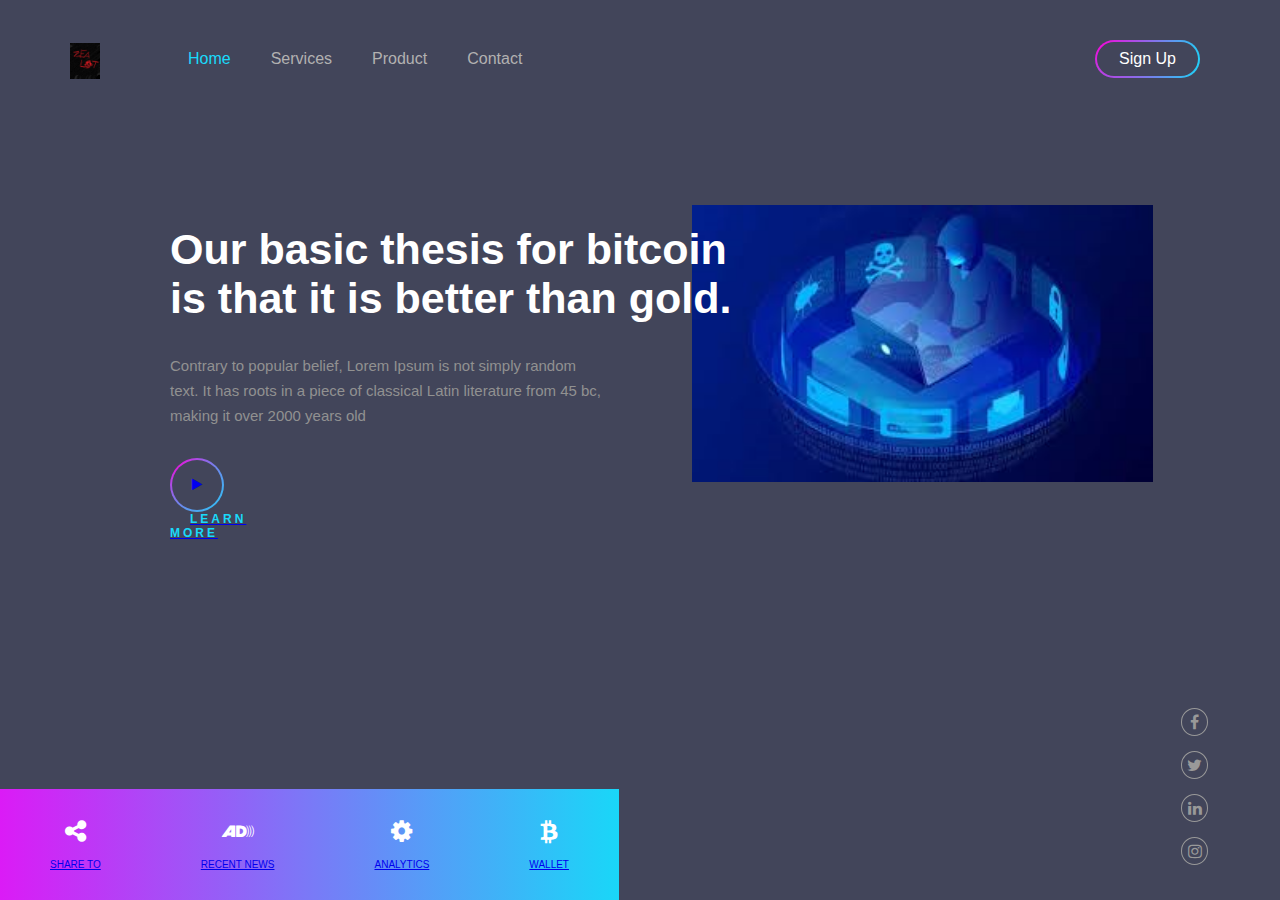
<file: Demo-Site.html>
<html>
    <head>
        <title>Crypto Currency Web App - Easy Tutorials</title>
        <link href="style.css" rel="stylesheet">
        <link href="https://stackpath.bootstrapcdn.com/font-awesome/4.7.0/css/font-awesome.min.css" rel="stylesheet">

    </head>
    <body>
        <div class="container">
            <div class="menu">
                <ul>
                    <li class="logo "><img src="Untitled.png"></li>
                    <li class="active">Home</li>
                    <li>Services</li>
                    <li>Product</li>
                    <li>Contact</li>
                    <li><a href="#" class="signup-btn"><span>Sign Up</span></a></li>
                </ul>
            </div>
            <div class="banner">
                <div class="app-text">
                    <h1>Our basic thesis for bitcoin<br> is that it is better than gold.</h1>
                    <p>Contrary to popular belief, Lorem Ipsum is not simply random<br> text. It has roots in a piece of classical Latin literature from 45 bc, <br>making it over 2000 years old</p>
                        <div class="play-btn">
                            <a href="https://bitcoin.org/en/" target="_blank">
                            <div class="play-btn-inner">
                               <i class="fa fa-play" aria-hidden="true"></i>
                            </div>
                            <small><b>LEARN MORE</b></small>
                            </a>
                        </div>
                </div>
                <div class="app-picture">
                    <img src="untitled2.png" alt="What">
                </div>
            </div>
            <div class="quick-links">
                <ul>
                    <li><a href="https://www.gmail.com" target="_blank"><i class="fa fa-share-alt" aria-hidden="true"></i><p>SHARE TO</a></p></li>
                    <li><a href="https://news.bitcoin.com/"target="_blank"><i class="fa fa-audio-description" aria-hidden="true"></i><p>RECENT NEWS</a></p></li>
                    <li><a href="https://www.fxstreet.com/cryptocurrencies/bitcoin" target="_blank"><i class="fa fa-cog" aria-hidden="true"></i><p>ANALYTICS</a></p></li>
                    <li><a href="https://cash.app/" target="_blank"><i class="fa fa-btc" aria-hidden="true"></i><p>WALLET</a></p></li>
                </ul>
            </div>
            <div class="social-icons">
                <ul>
                    <li><a href="https://www.facebook.com" target="_blank"><i class="fa fa-facebook"></i></a></li>
                    <li><a href="https://twitter.com" target="_blank"><i class="fa fa-twitter"></i></a></li>
                    <li><a href="https://www.linkedin.com" target="_blank"><i class="fa fa-Linkedin"></i></a></li>
                    <li><a href="https://www.instagram.com" target="_blank"><i class="fa fa-instagram"></i></a></li>
                </ul>
            </div>
        </div>
    </body>
</html>
</file>
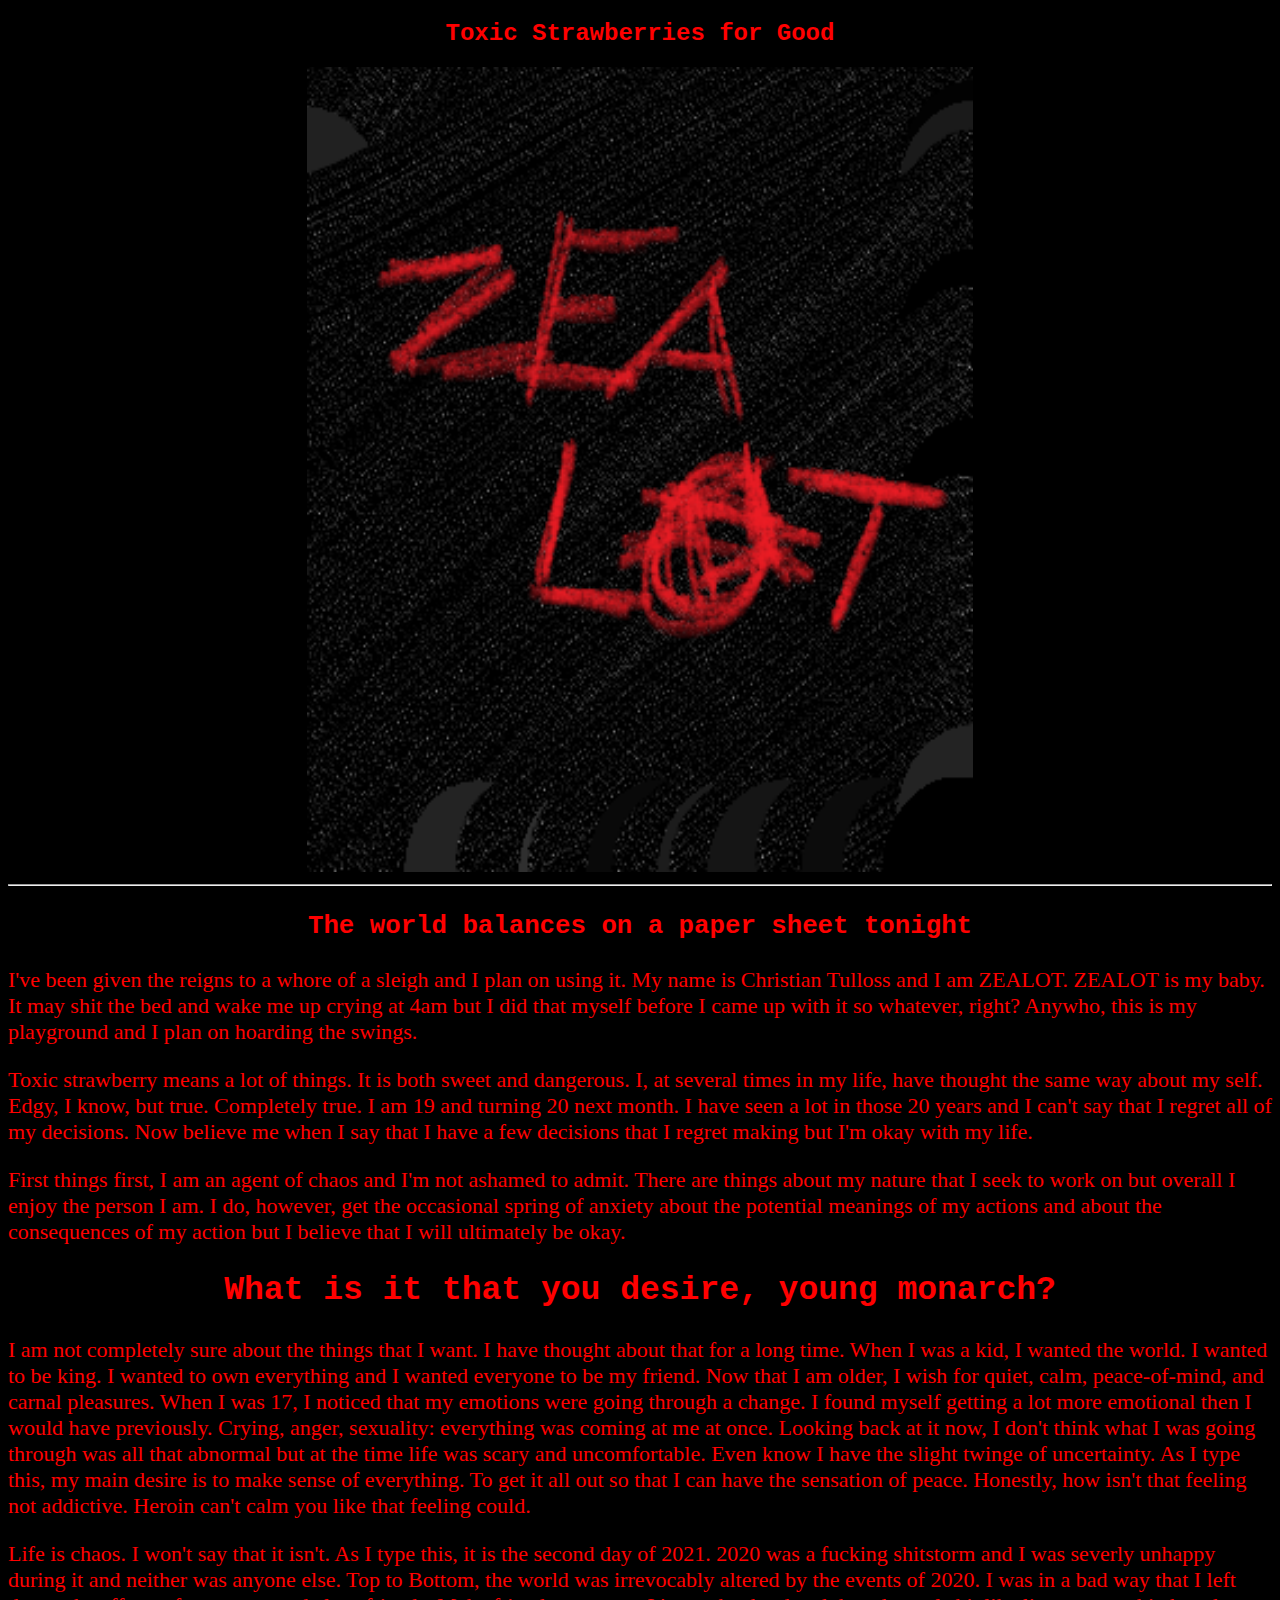
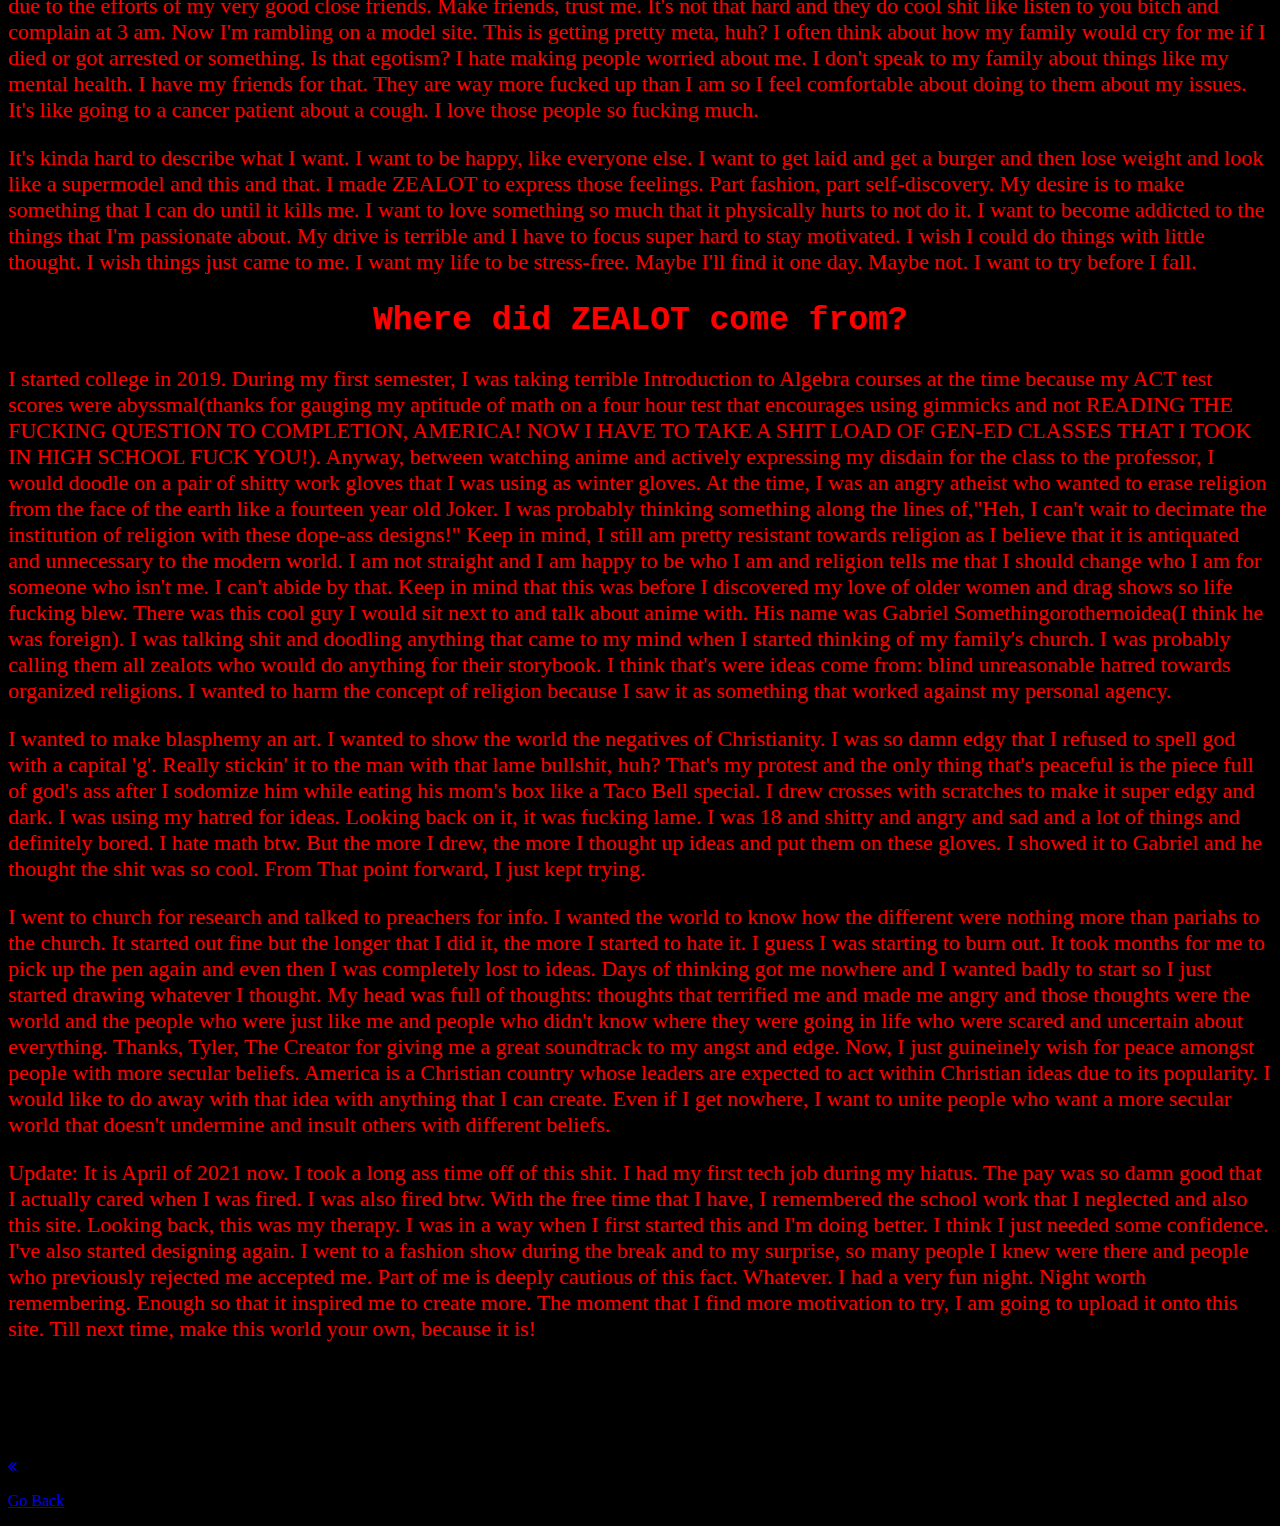
<file: SavageGodsOfCortez(About me).html>
<!DOCTYPE HTML>
<meta charset="UTF-8" name="description" content="Bow before your one true God">
<html>
    <head>
        <title>Zealot's Brothel</title>
        <link href="The light that illuminates the gray krags.css" rel="stylesheet"/>
        <link href="https://stackpath.bootstrapcdn.com/font-awesome/4.7.0/css/font-awesome.min.css" rel="stylesheet">
    </head>
    <body>
        <header>
            <div id="virus" class="virtualInsanity">
                <h2>Toxic Strawberries for Good</h2>
                <img src="Untitled.png" alt="King's dead, bitches!" width="666px"/>
                <hr/>
            </div>
        </header>
        <main>
            <div id="disease" class="painedmemories">
                <h3>The world balances on a paper sheet tonight</h3>
                <p>I've been given the reigns to a whore of a sleigh and I plan on using it. My name is Christian Tulloss and I am ZEALOT. ZEALOT is my baby. It may shit the bed and wake me up crying at 4am but I did that myself before I came up with it so whatever, right? Anywho, this is my playground and I plan on hoarding the swings.</p>
                <p>Toxic strawberry means a lot of things. It is both sweet and dangerous. I, at several times in my  life, have thought the same way about my self. Edgy, I know, but true. Completely true. I am 19 and turning 20 next month. I have seen a lot in those 20 years and I can't say that I regret all of my decisions. Now believe me when I say that I have a few decisions that I regret making but I'm okay with my life.</p>
                <p>First things first, I am an agent of chaos and I'm not ashamed to admit. There are things about my nature that I seek to work on but overall I enjoy the person I am. I do, however, get the occasional spring of anxiety about the potential meanings of my actions and about the consequences of my action but I believe that I will ultimately be okay.</p>
            </div>
            <div id="disease" class="strangewarrior">
                <h2>What is it that you desire, young monarch?</h2>
                <p>I am not completely sure about the things that I want. I have thought about that for a long time. When I was a kid, I wanted the world. I wanted to be king. I wanted to own everything and I wanted everyone to be my friend. Now that I am older, I wish for quiet, calm, peace-of-mind, and carnal pleasures. When I was 17, I noticed that my emotions were going through a change. I found myself getting a lot more emotional then I would have previously. Crying, anger, sexuality: everything was coming at me at once. Looking back at it now, I don't think what I was going through was all that abnormal but at the time life was scary and uncomfortable. Even know I have the slight twinge of uncertainty. As I type this, my main desire is to make sense of everything. To get it all out so that I can have the sensation of peace. Honestly, how isn't that feeling not addictive. Heroin can't calm you like that feeling could.</p>
                <p>Life is chaos. I won't say that it isn't. As I type this, it is the second day of 2021. 2020 was a fucking shitstorm and I was severly unhappy during it and neither was anyone else. Top to Bottom, the world was irrevocably altered by the events of 2020. I was in a bad way that I left due to the efforts of my very good close friends. Make friends, trust me. It's not that hard and they do cool shit like listen to you bitch and complain at  3 am. Now I'm rambling on a model site. This is getting pretty meta, huh? I often think about how my family would cry for me if I died or got arrested or something. Is that egotism? I hate making people worried about me. I don't speak to my family about things like my mental health. I have my friends for that. They are way more fucked up than I am so I feel comfortable about doing to them about my issues. It's like going to a cancer patient about a cough. I love those people so fucking much.</p>
                <p>It's kinda hard to describe what I want. I want to be happy, like everyone else. I want to get laid and get a burger and then lose weight and look like a supermodel and this and that. I made ZEALOT to express those feelings. Part fashion, part self-discovery. My desire is to make something that I can do until it kills me. I want to love something so much that it physically hurts to not do it. I want to become addicted to the things that I'm passionate about. My drive is terrible and I have to focus super hard to stay motivated. I wish I could do things with little thought. I wish things just came to me. I want my life to be stress-free. Maybe I'll find it one day. Maybe not. I want to try before I fall.</p>    
            </div>
            <div id="disease" class="deadlyclass">
                <h2>Where did ZEALOT come from?</h2>
                <p>I started college in 2019. During my first semester, I was taking terrible Introduction to Algebra courses at the time because my ACT test scores were abyssmal(thanks for gauging my aptitude of math on a four hour test that encourages using gimmicks and not READING THE FUCKING QUESTION TO COMPLETION, AMERICA! NOW I HAVE TO TAKE A SHIT LOAD OF GEN-ED CLASSES THAT I TOOK IN HIGH SCHOOL FUCK YOU!). Anyway, between watching anime and actively expressing my disdain for the class to the professor, I would doodle on a pair of shitty work gloves that I was using as winter gloves. At the time, I was an angry atheist who wanted to erase religion from the face of the earth like a fourteen year old Joker. I was probably thinking something along the lines of,"Heh, I can't wait to decimate the institution of religion with these dope-ass designs!" Keep in mind, I still am pretty resistant towards religion as I believe that it is antiquated and unnecessary to the modern world. I am not straight and I am happy to be who I am and religion tells me that I should change who I am for someone who isn't me. I can't abide by that. Keep in mind that this was before I discovered my love of older women and drag shows so life fucking blew. There was this cool guy I would sit next to and talk about anime with. His name was Gabriel Somethingorothernoidea(I think he was foreign). I was talking shit and doodling anything that came to my mind when I started thinking of my family's church. I was probably calling them all zealots who would do anything for their storybook. I think that's were ideas come from: blind unreasonable hatred towards organized religions. I wanted to harm the concept of religion because I saw it as something that worked against my personal agency.</p>
                <p>I wanted to make blasphemy an art. I wanted to show the world the negatives of Christianity. I was so damn edgy that I refused to spell god with a capital 'g'. Really stickin' it to the man with that lame bullshit, huh? That's my protest and the only thing that's peaceful is the piece full of god's ass after I sodomize him while eating his mom's box like a Taco Bell special. I drew crosses with scratches to make it super edgy and dark. I was using my hatred for ideas. Looking back on it, it was fucking lame. I was 18 and shitty and angry and sad and a lot of things and definitely bored. I hate math btw. But the more I drew, the more I thought up ideas and put them on these gloves. I showed it to Gabriel and he thought the shit was so cool. From That point forward, I just kept trying.</p>
                <p>I went to church for research and talked to preachers for info. I wanted the world to know how the different were nothing more than pariahs to the church. It started out fine but the longer that I did it, the more I started to hate it. I guess I was starting to burn out. It took months for me to pick up the pen again and even then I was completely lost to ideas. Days of thinking got me nowhere and I wanted badly to start so I just started drawing whatever I thought. My head was full of thoughts: thoughts that terrified me and made me angry and those thoughts were the world and the people who were just like me and people who didn't know where they were going in life who were scared and uncertain about everything. Thanks, Tyler, The Creator for giving me a great soundtrack to my angst and edge. Now, I just guineinely wish for peace amongst people with more secular beliefs. America is a Christian country whose leaders are expected to act within Christian ideas due to its popularity. I would like to do away with that idea with anything that I can create. Even if I get nowhere, I want to unite people who want a more secular world that doesn't undermine and insult others with different beliefs.</p>
                <p>Update: It is April of 2021 now. I took a long ass time off of this shit. I had my first tech job during my hiatus. The pay was so damn good that I actually cared when I was fired. I was also fired btw. With the free time that I have, I remembered the school work that I neglected and also this site. Looking back, this was my therapy. I was in a way when I first started this and I'm doing better. I think I just needed some confidence. I've also started designing again. I went to a fashion show during the break and to my surprise, so many people I knew were there and people who previously rejected me accepted me. Part of me is deeply cautious of this fact. Whatever. I had a very fun night. Night worth remembering. Enough so that it inspired me to create more. The moment that I find more motivation to try, I am going to upload it onto this site. Till next time, make this world your own, because it is!</p>
            </div>
        </main>
        <footer>
            <div id="samurai" class="okami">
                <h2>Trans Rights</h2> 
                <h2> Lives Matter</h2>
                <a href="HeWhoSleepsWithinTheCorpseOfTheDeadGod(index).html">
                    <i class="fa fa-angle-double-left" aria-hidden="true"></i><p> Go Back</p>
                </a>

            </div>
        </footer>
    </body>
</html>
</file>
<file: style.css>
*{
    margin: 0;
    padding: 0;
    font-family: sans-serif;
}
.container{
    width: 100%;
    height: 100%;
    background: #42455a;
}
.menu ul{
    display: inline-flex;
    margin: 50px;
}
.menu ul li{
    list-style: none;
    margin: 0 20px;
    color: #b2b1b1;
    cursor: pointer;
}
.logo img{
    width: 30px;
    margin-top: -7px;
    margin-right: 48px;
}
.active{
    color: #19dafa !important;
}
.signup-btn{
    top: 40px;
    right: 80px;
    position: absolute;
    text-decoration: none;
    color: #fff;
    border: 2px solid transparent;
    border-radius: 20px;
    background-image: linear-gradient(#42455a,#42455a),radial-gradient(circle at top left, #fd00da, #19d7f8);
    background-origin: border-box;
    background-clip: content-box, border-box;
}
.signup-btn span{
    display: block;
    padding: 8px 22px;
}
.banner{
    width: 80%;
    height: 70%;
    top: 25%;
    left: 130px;
    position: absolute;
    color: #fff;
}
.app-text{
    width: 50px;
    float: left;
}
.app-text h1{
    font-size: 43px;
    width: 640px;
    position: relative;
    margin-left: 40px;
}
.app-text p{
    width: 650px;
    font-size: 15px;
    margin: 30px 0 30px 40px;
    line-height: 25px;
    color: #919191;
}
.app-picture{
    width: 50%;
    float: right;
}
.app-picture img{
    width: 90%;
    margin-top: -20px;
    padding-left: 50px;
}
.play-btn{
    margin-left: 40px;
    display: inline-flex;
}
.play-btn-inner{
    height: 50px;
    width: 50px;
    border: 2px solid transparent;
    border-radius: 50px;
    background-image: linear-gradient(#42455a,#42455a),radial-gradient(circle at top left, #fd00da, #19d7f8);
    background-origin: border-box;
    background-clip: content-box, border-box;
    text-align: center;
}
.play-btn-inner .fa{
    padding: 18px 0;
    font-size: 13px;
    cursor: pointer;
}
small{
    margin: auto 20px;
    cursor: pointer;
    font-size: 12px;
    color: #19dafa;
    letter-spacing: 3px;
}
.quick-links{
    left: 0;
    bottom: 0;
    position: absolute;
    background: linear-gradient(to right, #db1bf6, #19d7f8);
}
.quick-links ul{
    display: inline-flex;
    margin: 30px auto;
    text-align: center;
}
.quick-links ul li{
    list-style: none;
    margin: 0 50px;
    cursor: pointer;
}
.quick-links ul li .fa{
    font-size: 25px;
    color: #fff;
}
.quick-links ul li p{
    margin-top: 15px;
    font-size: 10px;
    color: #fff;
}
.social-icons{
    right: 72px;
    bottom: 35px;
    position: absolute;
}
.social-icons ul li{
    list-style: none;
    margin-top: 15px;
    text-align: center;
}
.social-icons ul li a{
    color: #999;
    border-radius: 50%;
    border: 1px solid #999;
    padding: 5px;
    display: block;
}
</file>
<file: The light that illuminates the gray krags.css>
body{
    background-color: rgb(0, 0, 0);
}
h1,h2,h3,h4,h5,h6{
    text-align: center;
    font-family: 'Courier New', Courier, monospace;
}
#virus.virtualInsanity{
    font-style: normal;
    color: red;
    text-align: center;
}
#disease.painedmemories{
    color: red;
    font-size: 22px;
    font-family: 'Times New Roman', Times, serif;
}
#disease.strangewarrior{
    color: red;
    font-size: 22px;
    font-family: 'Times New Roman', Times, serif;
}
#disease.deadlyclass{
    color: red;
    font-size: 22px;
    font-family: 'Times New Roman', Times, serif;
}
#samurai.okami ul li a i{
    color: red;
    border-radius: 50%;
    border: 1px solid #999;
    padding: 5px;
    display: block;
}
</file>
